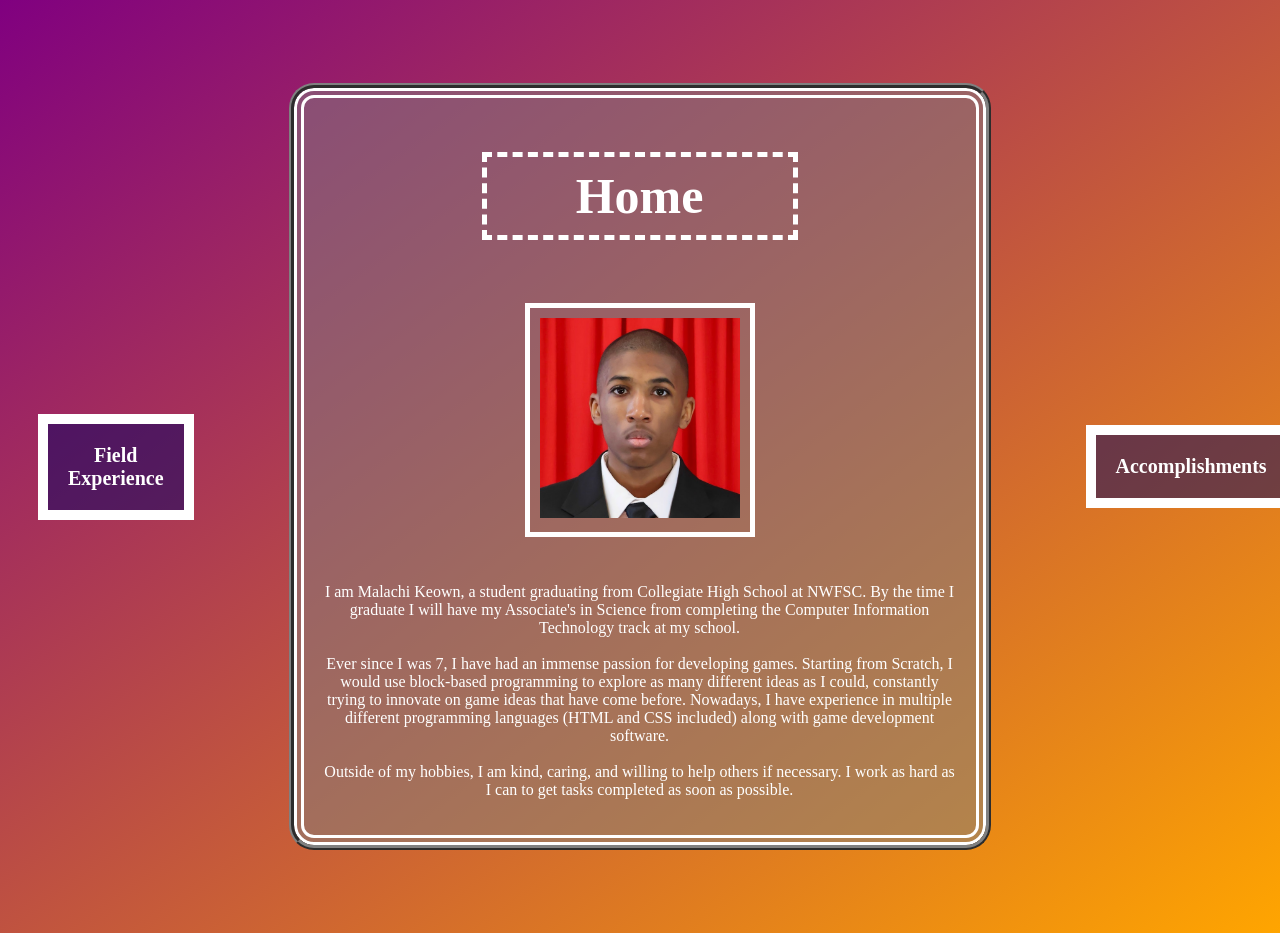
<file: index.html>
<!DOCTYPE html>
<html>
	<head>
		<title>Home</title>
		<link rel="stylesheet" href="./global.css">
	</head>
	
	<body>
		<div class="bodyboxes">
		
		<a href="./stuffimade.html"><div class="sect2">
			<p>Field Experience</p>
		</div></a>
		
		<div class="sect1">
			<h1>Home</h1>
			
			<div class="img">
				<img src="./img/professional.jpg" width="200" height="200"><br>
			</div>
			
			<p>
			I am Malachi Keown, a student graduating from Collegiate High School at NWFSC. 
			By the time I graduate I will have my Associate's in Science from completing the Computer Information Technology track at my school.<br><br>
			
			Ever since I was 7, I have had an immense passion for developing games. Starting from Scratch, I would use block-based programming to explore as many different ideas as I could, constantly trying to innovate on game ideas that have come before. 
			Nowadays, I have experience in multiple different programming languages (HTML and CSS included) along with game development software.<br><br>
			
			Outside of my hobbies, I am kind, caring, and willing to help others if necessary. I work as hard as I can to get tasks completed as soon as possible.
			</p>
		</div>
		
		<a href="./accomplishments.html"><div class="sect2">
			<p>Accomplishments</p>
		</div></a>
		
		<br>
		<br><br><br><br><br><br><br><br><br><br><br><br><br><br>
		</div>
	</body>
</html>
</file>
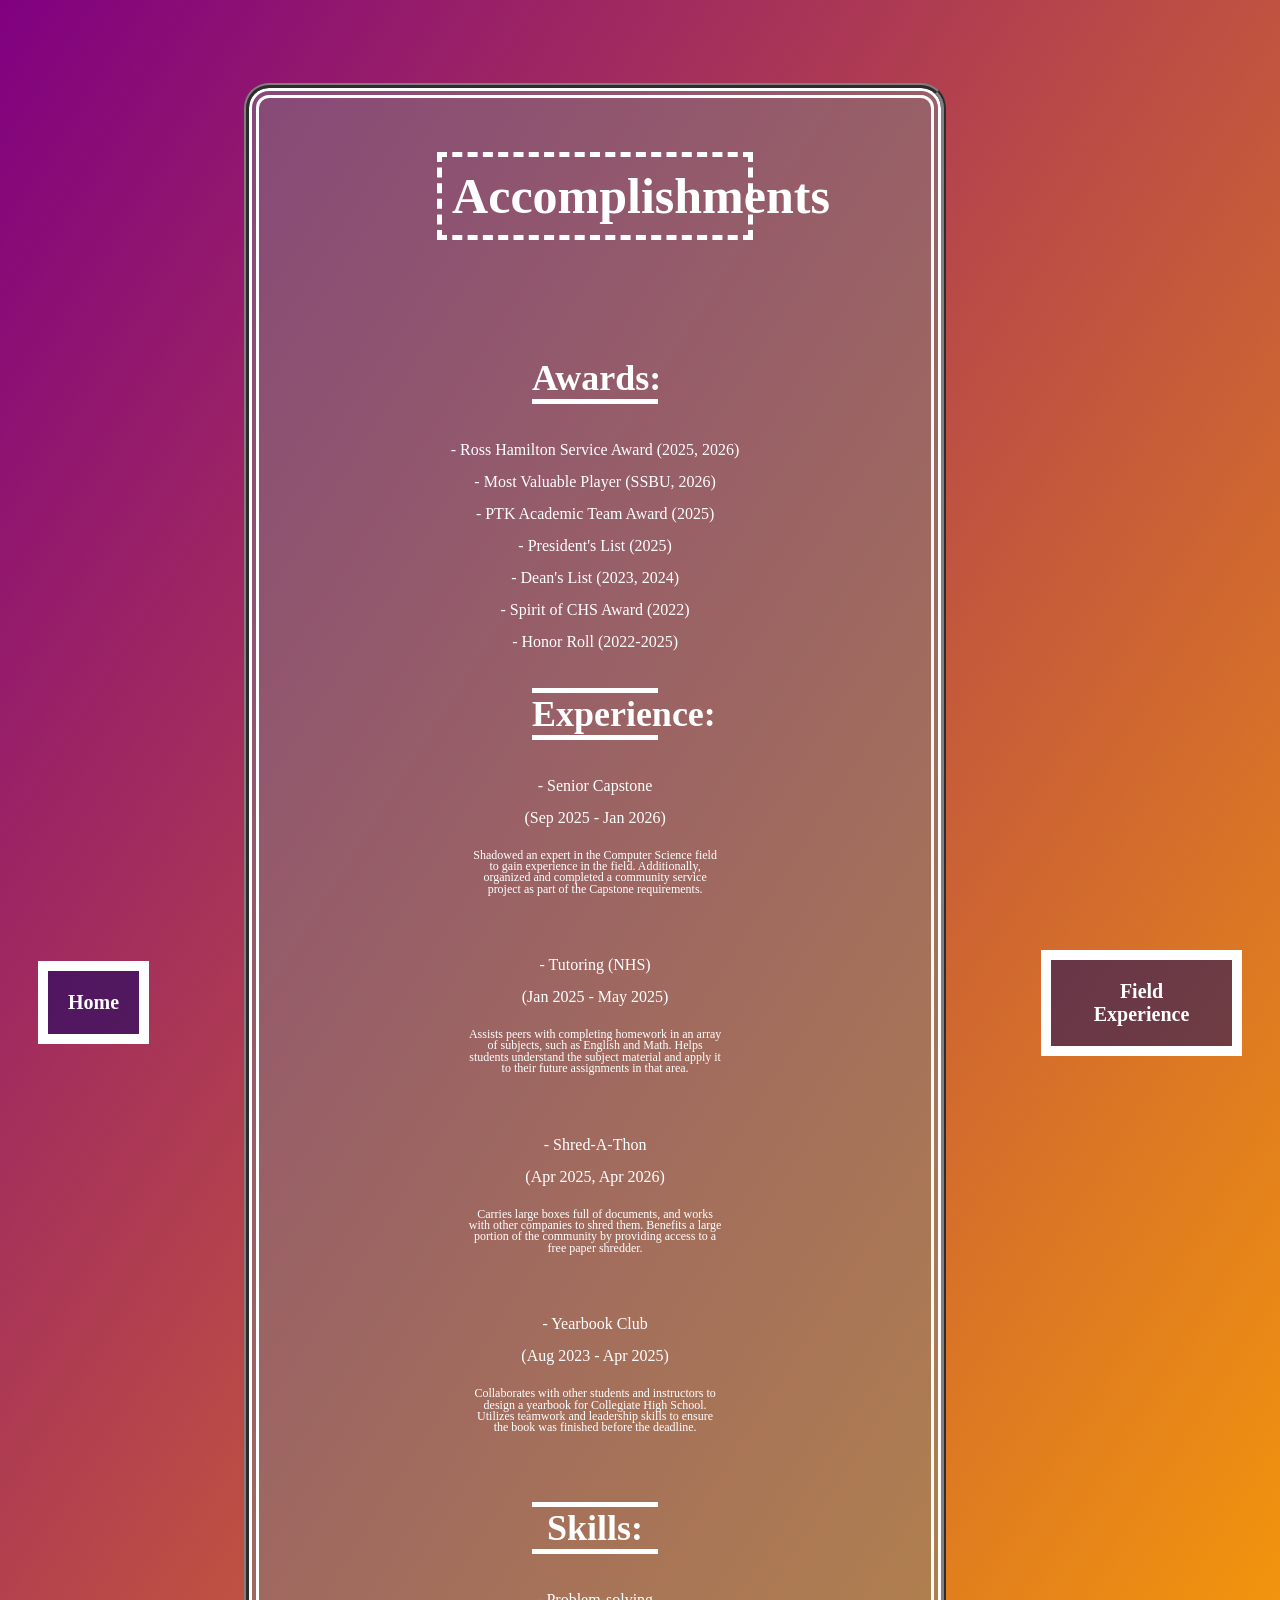
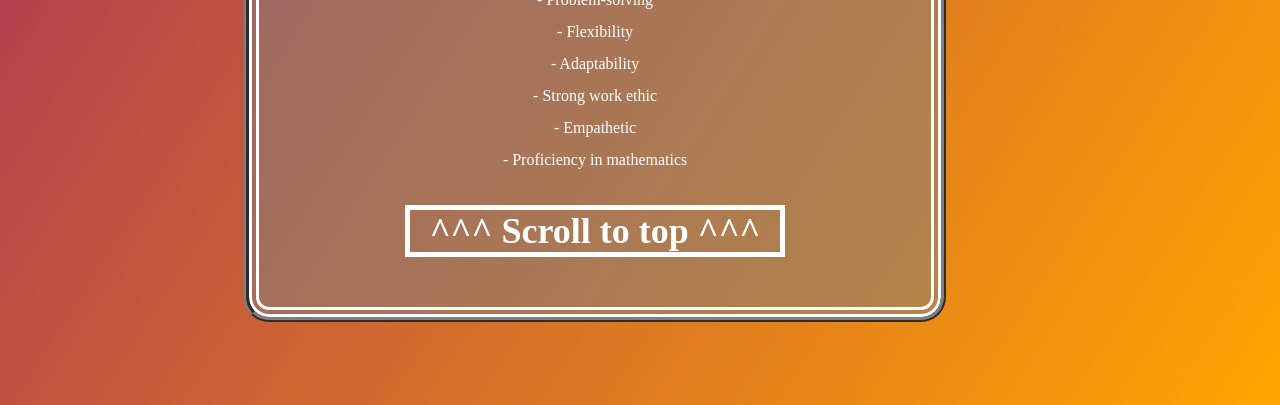
<file: accomplishments.html>
<!DOCTYPE html>
<html>
	<head>
		<title>Accomplishments</title>
		<link rel="stylesheet" href="./global.css">
		<style>
			
			.awards > h2 {
				font-size: 36px;
				color: white;
				border-bottom: 5px solid white;
				border-top: 5px solid white;
				margin-left: 40%;
				margin-right: 40%;
			}
			
			h2#first {
				border-top-width: 0px;
			}
			
			p.list {
				font-size: 16px;
				color: white;
				line-height: 200%;
			}
			
			p.elaboration {
				font-size: 12px;
				color: white;
				line-height: 95%;
				margin: 10px 30% 20px 30%;
			}
			
			a {
				text-decoration: none;
				color: white;
			}
			
			h2#last {
				border: 5px solid white;
				margin-left: 20%;
				margin-right: 20%;
			}
			
			
			
		</style>
	</head>
	
	<body>
		<div class="bodyboxes" id="top">
		
		<a href="./index.html"><div class="sect2">
			<p>Home</p>
		</div></a>
		
		<div class="sect1 awards">
			<h1>Accomplishments</h1>
			<br><br><br>
			
			<h2 id="first">
			Awards:
			</h2>
			
			<p class="list">
			- Ross Hamilton Service Award (2025, 2026) <br>
			- Most Valuable Player (SSBU, 2026) <br>
			- PTK Academic Team Award (2025) <br>
			- President's List (2025) <br>
			- Dean's List (2023, 2024) <br>
			- Spirit of CHS Award (2022) <br>
			- Honor Roll (2022-2025) <br>
			</p>
			
			<h2>
			Experience:
			</h2>
			
			
			<p class="list">
			- Senior Capstone <br>
			(Sep 2025 - Jan 2026)
			<p class="elaboration">
			Shadowed an expert in the Computer Science field to gain experience in the field. Additionally, organized and completed a community service project as part of the Capstone requirements.
			</p></p><br>
			
			<p class="list">
			- Tutoring (NHS) <br>
			(Jan 2025 - May 2025)
			<p class="elaboration">
			Assists peers with completing homework in an array of subjects, such as English and Math. Helps students understand the subject material and apply it to their future assignments in that area.
			</p></p><br>
			
			<p class="list">
			- Shred-A-Thon <br>
			(Apr 2025, Apr 2026)
			<p class="elaboration">
			Carries large boxes full of documents, and works with other companies to shred them. Benefits a large portion of the community by providing access to a free paper shredder.
			</p></p><br>
			
			<p class="list">
			- Yearbook Club <br>
			(Aug 2023 - Apr 2025)
			<p class="elaboration">
			Collaborates with other students and instructors to design a yearbook for Collegiate High School. Utilizes teamwork and leadership skills to ensure the book was finished before the deadline.
			</p></p><br>
			
			<h2>
			Skills:
			</h2>
			
			<p class="list">
			- Problem-solving <br>
			- Flexibility <br>
			- Adaptability <br>
			- Strong work ethic <br>
			- Empathetic <br>
			- Proficiency in mathematics
			</p>
			
			<h2 id="last"><a href="#top">
			^^^ Scroll to top ^^^
			</a></h2>
			
		</div>
		
		<a href="./stuffimade.html"><div class="sect2">
			<p>Field Experience</p>
		</div></a>
		
		<br>
		<br>
		</div>
	</body>
</html>
</file>
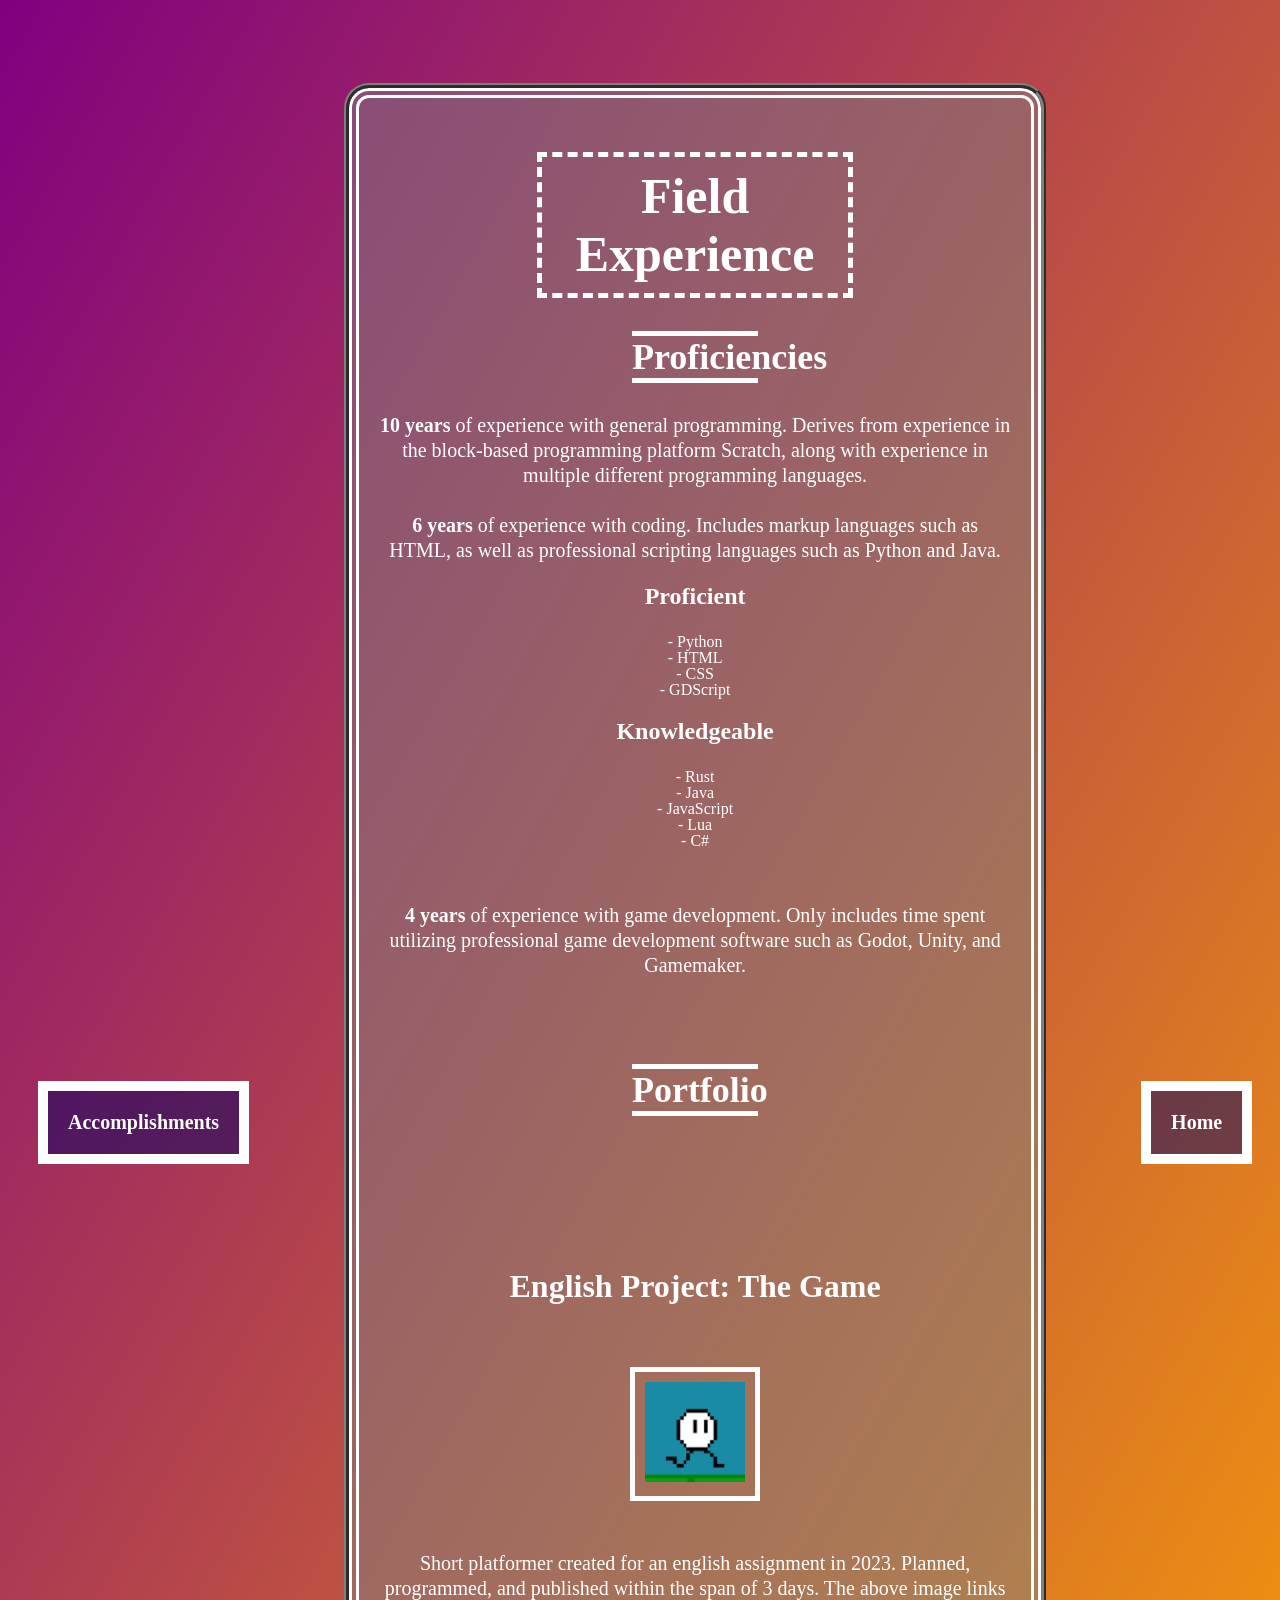
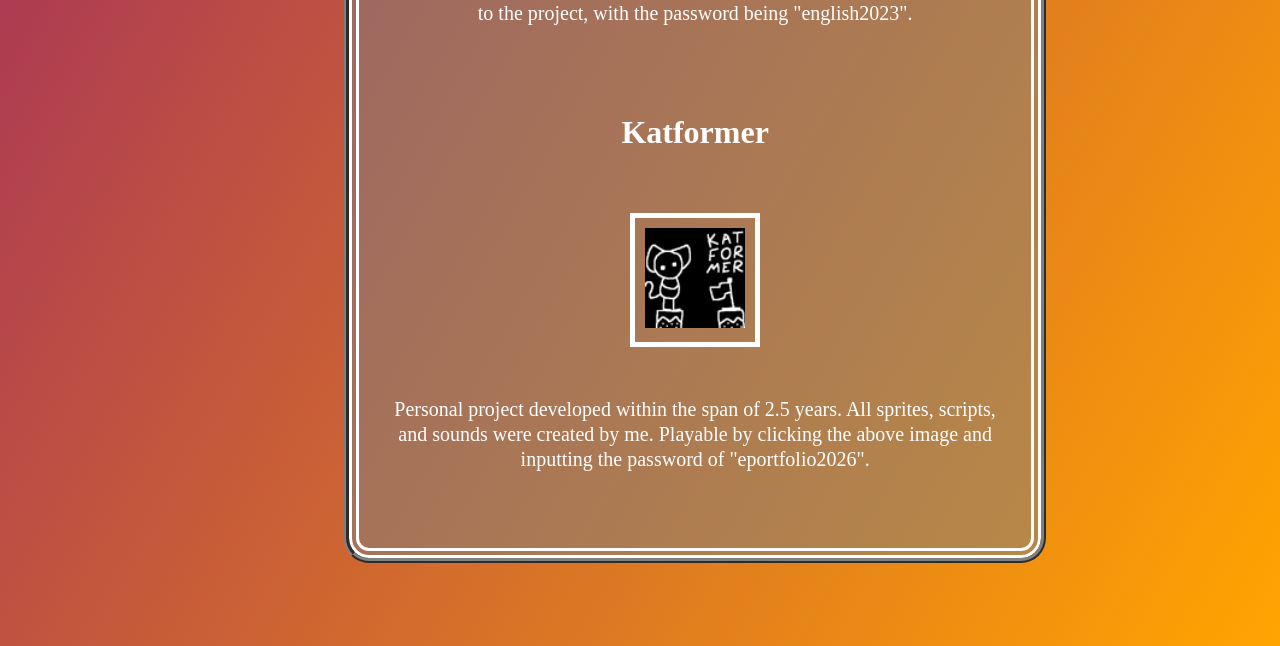
<file: stuffimade.html>
<!DOCTYPE html>
<html>
	<head>
		<title>Home</title>
		<link rel="stylesheet" href="./global.css">
		<style>
		h2 {
			font-size: 36px;
			color: white;
			border-bottom: 5px solid white;
			border-top: 5px solid white;
			margin-left: 40%;
			margin-right: 40%;
		}
		.sect1 > p {
			font-size: 20px;
			line-height: 125%;
		}
		p.elaboration {
			font-size: 16px;
			line-height: 100%;
		}
		h3.elaboration {
			font-size: 24px;
			margin-top: 20px;
			color: white;
		}
		
		h3 {
			font-size: 32px;
			color: white;
		}
		
		div.img {
			margin: 5px;
		}
		</style>
	</head>
	
	<body>
		<div class="bodyboxes">
		
		<a href="./accomplishments.html"><div class="sect2">
			<p>Accomplishments</p>
		</div></a>
		
		<div class="sect1">
			<h1>Field Experience</h1>
			
			<h2>Proficiencies</h2>
			
			<p>
			<b>10 years</b> of experience with general programming. Derives from experience in the block-based programming platform Scratch, along with experience in multiple different programming languages.
			<br><br>
			<b>6 years</b> of experience with coding. Includes markup languages such as HTML, as well as professional scripting languages such as Python and Java.
			<br>
			</p>
			<h3 class="elaboration">Proficient</h3>
			<p class="elaboration">
			- Python<br>
			- HTML<br>
			- CSS<br>
			- GDScript<br>
			</p>
			<h3 class="elaboration">Knowledgeable</h3>
			<p class="elaboration">
			- Rust<br>
			- Java<br>
			- JavaScript<br>
			- Lua<br>
			- C#<br>
			</p>
			<br>
			<p>
			<b>4 years</b> of experience with game development. Only includes time spent utilizing professional game development software such as Godot, Unity, and Gamemaker.
			</p>
			<br><br>
			
			<h2>Portfolio</h2>
			<br><br><br><br><br>
			
			<h3>English Project: The Game</h3>
			<div class="img"><a href="https://coolkatter.itch.io/fetters-engproj-2023">
				<img src="./img/eptg.png" width="100" height="100" class="game"><br>
			</a></div>
			<p>Short platformer created for an english assignment in 2023. Planned, programmed, and published within the span of 3 days. The above image links to the project, with the password being "english2023".</p><br><br>

			<h3>Katformer</h3>
			<div class="img"><a href="https://coolkatter.itch.io/katformer-eportfolio">
				<img src="./img/katformer.png" width="100" height="100" class="game"><br>
			</a></div>
			<p>Personal project developed within the span of 2.5 years. All sprites, scripts, and sounds were created by me. Playable by clicking the above image and inputting the password of "eportfolio2026".</p><br><br>
			
		</div>
		
		<a href="./index.html"><div class="sect2">
			<p>Home</p>
		</div></a>
		
		<br>
		<br>
		</div>
	</body>
</html>
</file>
<file: global.css>
body {
	background-image: linear-gradient(to bottom right, purple, orange);
	background-repeat: no-repeat;
}
.sect1 {
	flex: 1 1 50%;
	border: 10px double white;
	border-radius: 20px;
	outline: 5px ridge gray;
	text-align: center;
	background-color: rgba(50%, 50%, 50%, 50%);
	margin: 80px 70px 80px 70px;
	padding: 20px;
}

.sect1 > h1 {
	font-size: 50px;
	color: white;
	border: 5px dashed white;
	padding: 10px;
	margin-left: 25%;
	margin-right: 25%;
}

.sect2 {
	text-align: center;
	margin: 30px;
}

.sect1 > div.img {
	border: 5px solid white;
	width: fit-content;
	height: fit-content;
	margin: 30px;
	padding: 10px;
	display: inline-block;
}
.sect1 > p {
	font-family: "Book Antiqua";
	font-size: 16px;
	color: white;
}

.sect2 > p {
	border: 10px solid white;
	font-weight: bold;
	font-size: 20px;
	color: white;
	padding: 20px;
	text-align: center;
	background-color: rgba(0, 0, 100, 50%);
	text-decoration: none;
}

a {
	text-decoration: none;
}

div.bodyboxes {
	display: flex;
	flex: row wrap;
	align-items: center;
	justify-content: space-around;
}

div.bodyboxes > div {
	align-self: center;
	flex-shrink: 0;
}
</file>
